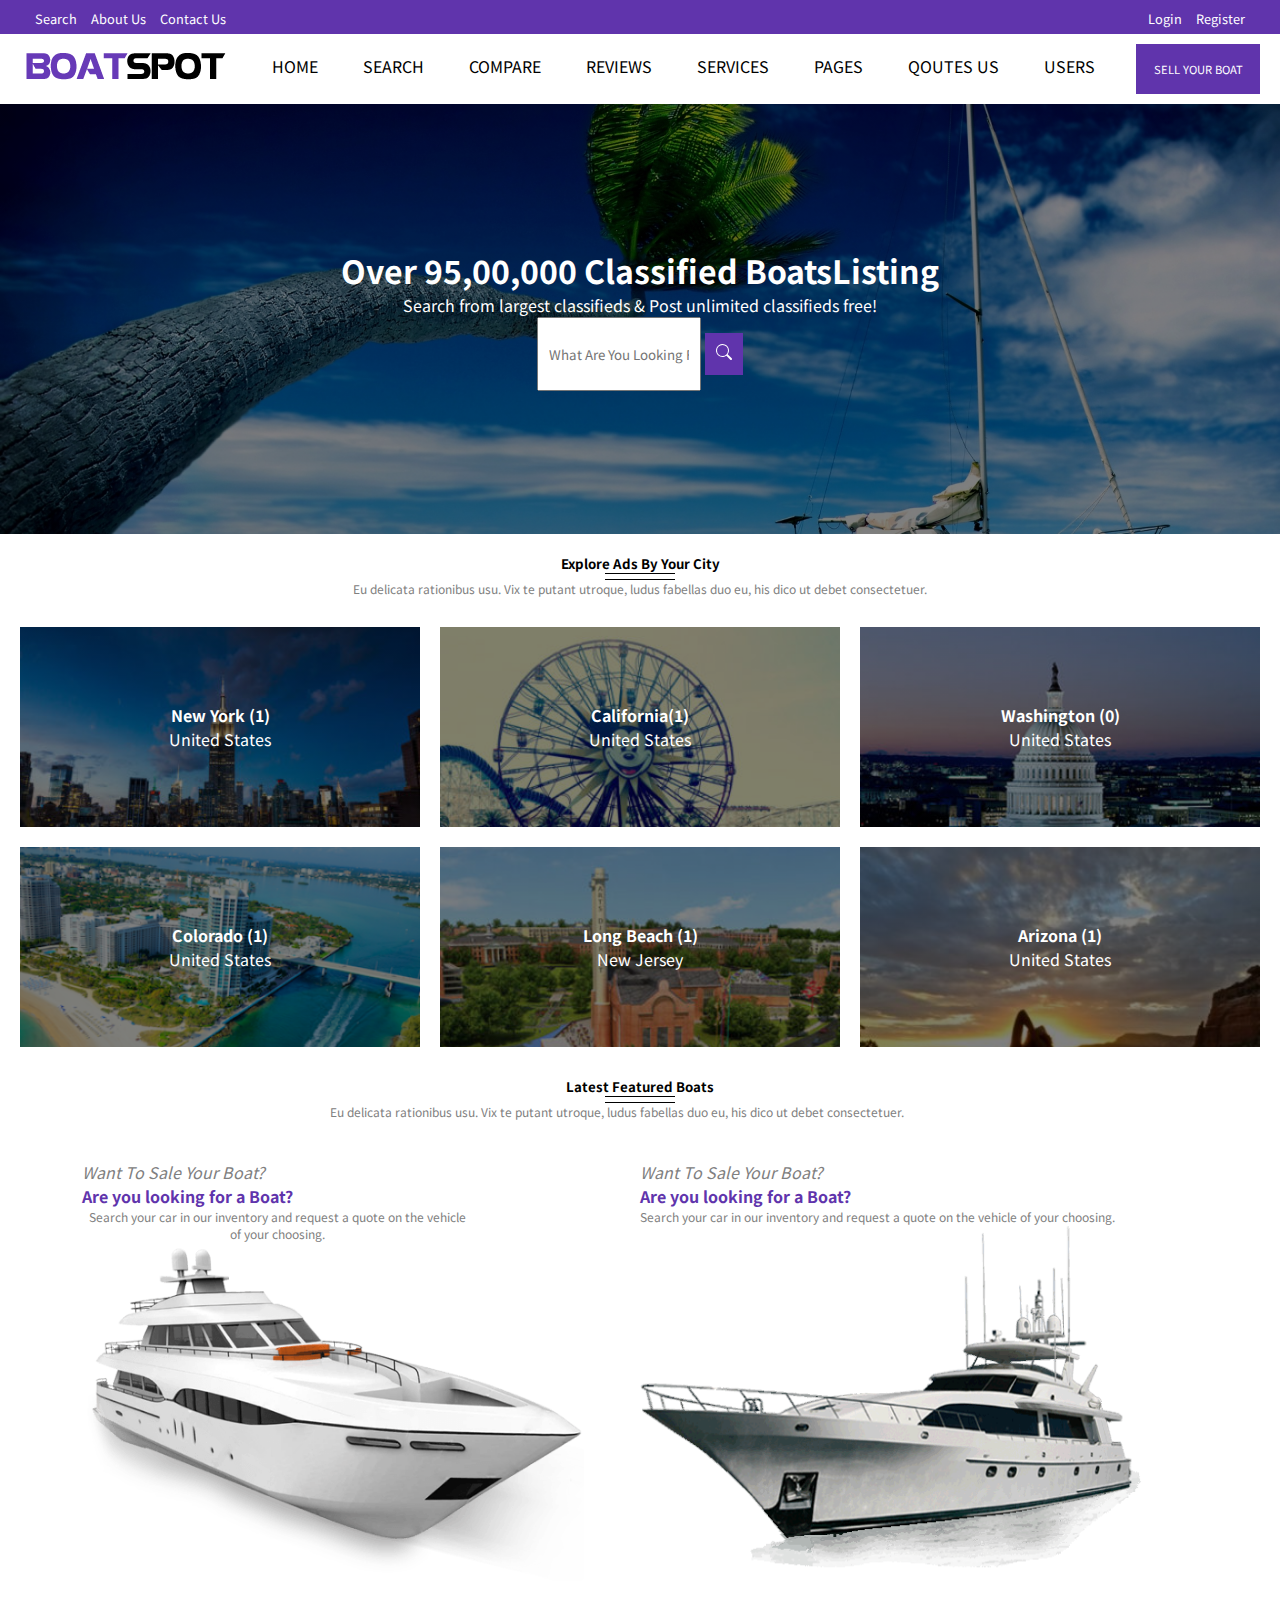
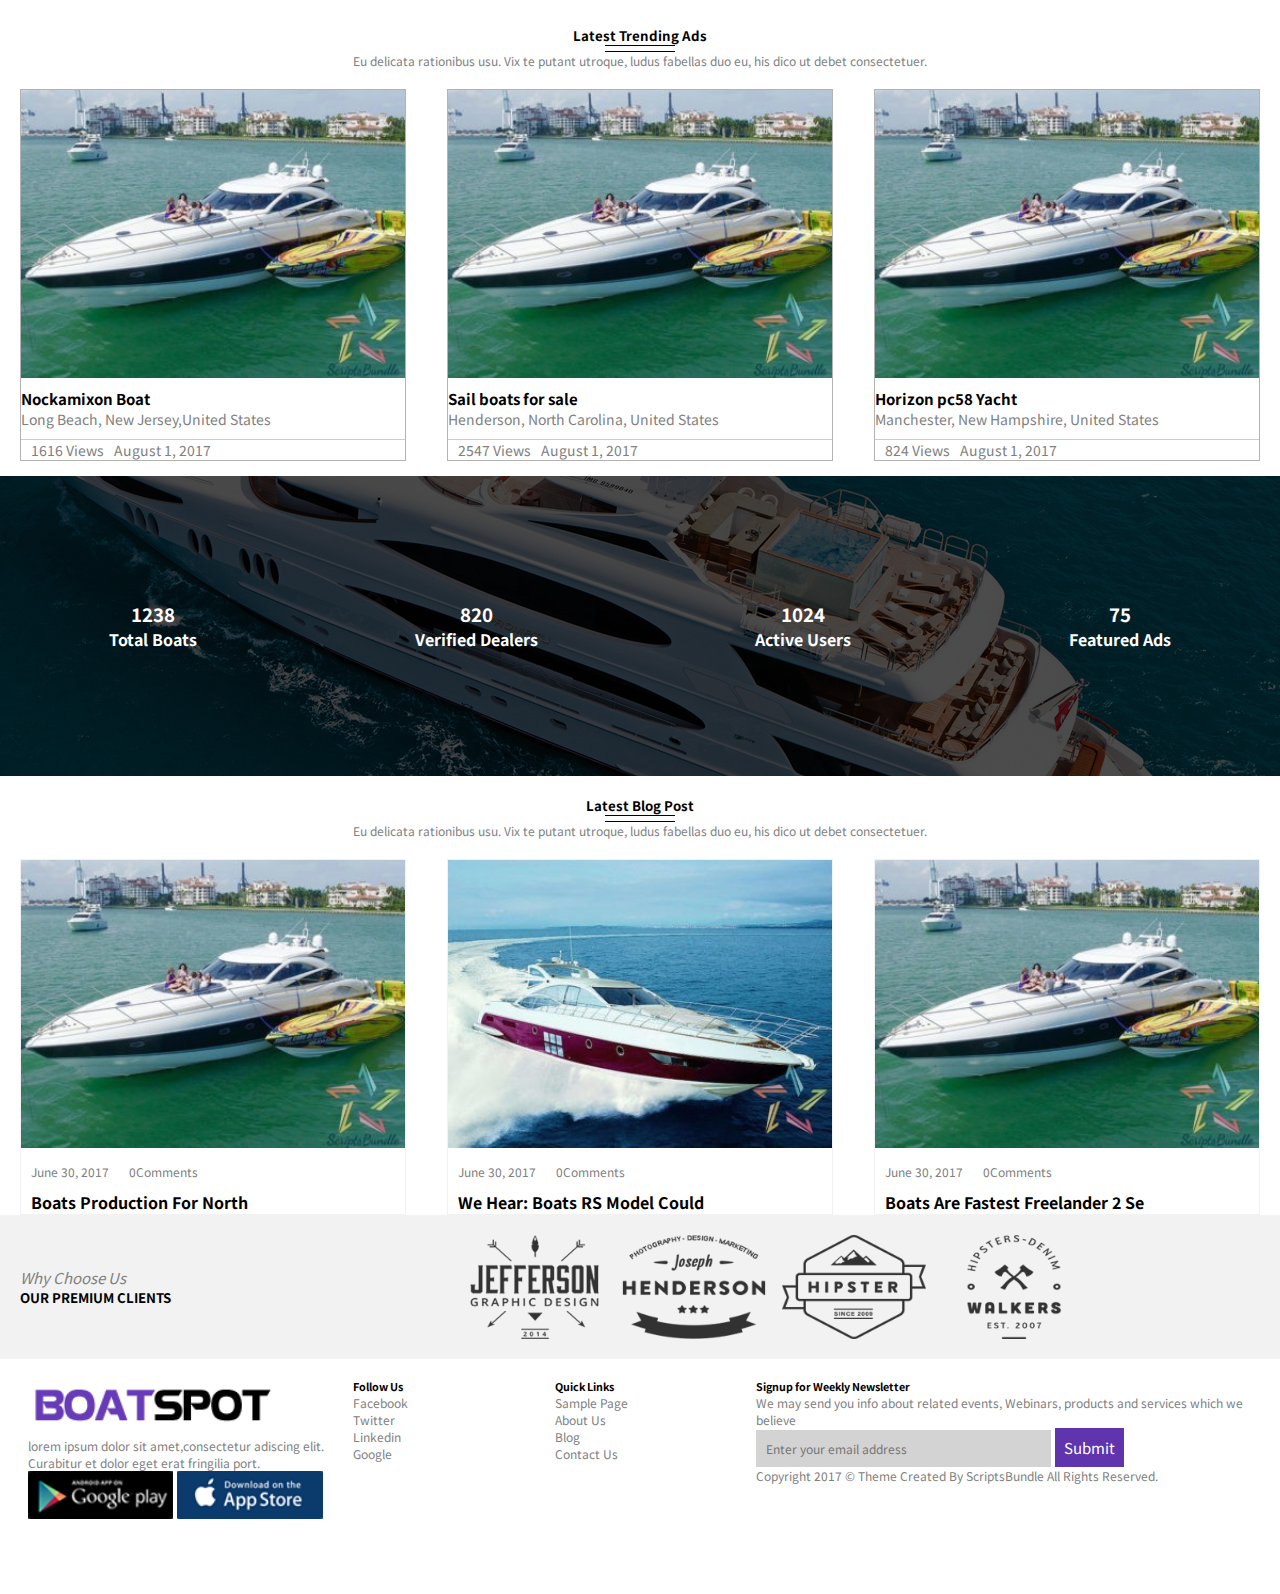
<file: Template-12/index.html>
<!DOCTYPE html>
<html>
<head>
	<meta name="viewport" content="width=device-width, initial-scale=1">
	<meta charset="utf-8">
	<title>Temp 12</title>
	<link href="https://cdn.jsdelivr.net/npm/bootstrap@5.0.0/dist/css/bootstrap.min.css" rel="stylesheet" integrity="sha384-wEmeIV1mKuiNpC+IOBjI7aAzPcEZeedi5yW5f2yOq55WWLwNGmvvx4Um1vskeMj0" crossorigin="anonymous">
	<link rel="stylesheet" type="text/css" href="style.css">
	<!-- JavaScript Bundle with Popper -->
<script src="https://cdn.jsdelivr.net/npm/bootstrap@5.0.1/dist/js/bootstrap.bundle.min.js" integrity="sha384-gtEjrD/SeCtmISkJkNUaaKMoLD0//ElJ19smozuHV6z3Iehds+3Ulb9Bn9Plx0x4" crossorigin="anonymous"></script>
</head>
<body>
<div id="page1">
	<div id="topbar">
		<div id="topbar-left">
			<a href="#">Search</a>
			<a href="#">About Us</a>
			<a href="contact.php">Contact Us</a>
		</div>
		<div id="topbar-right">
			<a href="#">Login</a>
			<a href="#">Register</a>
		</div>
	</div>
	<div id="navbar">
		<div id="logo1">
			<img src="images/logo1.png">
		</div>
		<div id='navbarbutton'>
			<a href="#">HOME</a>
			<a href="#">SEARCH</a>
			<a href="#">COMPARE</a>
			<a href="#">REVIEWS</a>
			<a href="#">SERVICES</a>
			<a href="#">PAGES</a>
			<a href="#">QOUTES US</a>
			<a href="#">USERS</a>
		</div>
		<button id="sell-button">SELL YOUR BOAT</button>
	</div>
	<div id="searchwrapper">
		<h1>Over 95,00,000 Classified BoatsListing</h1>
		<p>Search from largest classifieds & Post unlimited classifieds free!</p>
		<div id="searchbar">
			<input type="text" placeholder="What Are You Looking For..." style="height: 50px;padding: 10px  10px;">
			<button style="background-color:#6034ac;padding: 11px;border: none; "><svg xmlns="http://www.w3.org/2000/svg" width="16" height="16" fill="white" class="bi bi-search" viewBox="0 0 16 16">
  <path d="M11.742 10.344a6.5 6.5 0 1 0-1.397 1.398h-.001c.03.04.062.078.098.115l3.85 3.85a1 1 0 0 0 1.415-1.414l-3.85-3.85a1.007 1.007 0 0 0-.115-.1zM12 6.5a5.5 5.5 0 1 1-11 0 5.5 5.5 0 0 1 11 0z"/>
</svg></button>
		
		</div>
	</div>
	<div id="explore" class="quote">
		<h5>Explore Ads By Your City</h5>
		<div class="line"></div>
		<p style="color: grey;font-size: 12px;">Eu delicata rationibus usu. Vix te putant utroque, ludus fabellas duo eu, his dico ut debet consectetuer.</p>
	</div>
	<div id="cities">
		<div id="cities1">
			<div class="cities" id="newyork" style="background-image: linear-gradient(rgba(0, 0, 0, 0.5), rgba(0, 0, 0, 0.5)),url('images/ny.jpg');">
			<h4>New York (1)</h4>
			<p>United States</p>
		</div>
		<div class="cities" id="california" style="background-image: linear-gradient(rgba(0, 0, 0, 0.5), rgba(0, 0, 0, 0.5)),url('images/cal.jpg');">
			<h4>California(1)</h4>
			<p>United States</p>
		</div>
		<div class="cities" id="washington" style="background-image: linear-gradient(rgba(0, 0, 0, 0.5), rgba(0, 0, 0, 0.5)),url('images/dcjpg.jpg');">
			<h4>Washington (0)</h4>
			<p>United States</p>
		</div>
		</div>
		<div id="cities2">
				<div class="cities" id="colorado" style="background-image: linear-gradient(rgba(0, 0, 0, 0.5), rgba(0, 0, 0, 0.5)),url('images/col.png');">
			<h4>Colorado (1)</h4>
			<p>United States</p>
		</div>
		<div class="cities" id="longbeach" style="background-image: linear-gradient(rgba(0, 0, 0, 0.5), rgba(0, 0, 0, 0.5)),url('images/lb.jpg');">
			<h4>Long Beach (1)</h4>
			<p>New Jersey</p>
		</div>
		<div class="cities" id="arizona" style="background-image:linear-gradient(rgba(0, 0, 0, 0.5), rgba(0, 0, 0, 0.5)), url('images/ariz.jpg'); ">
			<h4>Arizona (1)</h4>
			<p>United States</p>
		</div>	
		</div>


	</div>
</div>
<div id="page2">
	<div id="page2main">
		<div id="featured">
			<h5>Latest Featured Boats</h5>
			<div class="line"></div>
			<p style="width: 50%;display: flex;text-align: center;color: grey;font-size: 12px;">Eu delicata rationibus usu. Vix te putant utroque, ludus fabellas duo eu, his dico ut debet consectetuer.</p>
		</div>
		<div id="hmm">
			<div id="hmm-left">
				<p style="color:grey;font-style: italic;">Want To Sale Your Boat?</p>
				<h4 style="color:#6034ac">Are you looking for a Boat?</h4>
				<p style="width: 70%;display: flex;text-align: center;color: grey;font-size: 12px;">Search your car in our inventory and request a quote on the vehicle of your choosing.</p>
				<img src="images/boat2.png" alt="boat" width="90%;">
			</div>
			<div id="hmm-right">
				<p style="color:grey;font-style: italic;">Want To Sale Your Boat?</p>
				<h4 style="color:#6034ac">Are you looking for a Boat?</h4>
				<p style="color: grey;font-size: 12px;">Search your car in our inventory and request a quote on the vehicle of your choosing.</p>
				<img src="images/boat1.png" alt="boat" width="90%">
			</div>
		</div>
	</div>
	<div id="trending">
		<h5>Latest Trending Ads</h5>
			<div class="line"></div>
			<p style="color: grey;font-size: 12px;">Eu delicata rationibus usu. Vix te putant utroque, ludus fabellas duo eu, his dico ut debet consectetuer.</p>
	</div>



	<div id="boats">
		<div class="boatssale">
			<img src="images/boatsale1.jpg">
			<h6>Nockamixon Boat</h6>
			<p>Long Beach, New Jersey,United States</p>
			<div class="views">
				<p>1616 Views</p>
				<p>August 1, 2017</p>
			</div>
		</div>
				<div class="boatssale">
			<img src="images/boatsale1.jpg">
			<h6>Sail boats for sale</h6>
			<p>Henderson, North Carolina, United States</p>
			<div class="views">
				<p>2547 Views</p>
				<p>August 1, 2017</p>
			</div>
		</div>
		<div class="boatssale">
			<img src="images/boatsale1.jpg">
			<h6>Horizon pc58 Yacht</h6>
			<p>Manchester, New Hampshire, United States</p>
			<div class="views">
				<p>824 Views</p>
				<p>August 1, 2017</p>
			</div>
		</div>
	</div>
</div>
<div id="page3">
	<div id="numbers">
		<div>
			<div class="numbericon"></div>
			<h3>1238</h3>
			<h4>Total Boats</h4>
		</div>
		<div>
			<div class="numbericon"></div>
			<h3>820</h3>
			<h4>Verified Dealers</h4>
		</div>
		<div>
			<div class="numbericon"></div>
			<h3>1024</h3>
			<h4>Active Users</h4>
		</div>
		<div>
			<div class="numbericon"></div>
			<h3>75</h3>
			<h4>Featured Ads</h4>
		</div>
	</div>
	<div id="blog">
		<h5>Latest Blog Post</h5>
			<div class="line"></div>
			<p style=" color: grey;font-size: 12px;">Eu delicata rationibus usu. Vix te putant utroque, ludus fabellas duo eu, his dico ut debet consectetuer.</p>
	</div>
	<div id="page3boats">
		<div class="boatsreview">
			<img src="images/boatsale1.jpg">
			<div class="comments">
				<p>June 30, 2017</p>
				<p>0Comments</p>
			</div>
			<h4>Boats Production For North</h4>
		</div>
		<div class="boatsreview">
			<img src="images/boatsale2.jpg">
			<div class="comments">
				<p>June 30, 2017</p>
				<p>0Comments</p>
			</div>
			<h4>We Hear: Boats RS Model Could</h4>
		</div>
		<div class="boatsreview">
			<img src="images/boatsale3.jpg">
			<div class="comments">
				<p>June 30, 2017</p>
				<p>0Comments</p>
			</div>
			<h4>Boats Are Fastest Freelander 2 Se</h4>
		</div>
	</div>
	<div id="clients">
		<div id="clients-left">
			<p style="width: 50%;display: flex;text-align: center;color: grey;font-size: 15px;font-style: italic;">Why Choose Us</p>
			<h5 style="font-weight:bold;">OUR PREMIUM CLIENTS</h5>
		</div>
		<div id="clients-right">
			<img src="images/client1.png">
			<img src="images/client2.png">
			<img src="images/client3.png">
			<img src="images/client4.png">
		</div>
	</div>
	<div id="footer">
		<div id="footer1">
			<div id="logo2" >
				<img src="images/logo1.png" width="80%">
			</div>
			<p style="color: grey;font-size: 12px;">lorem ipsum dolor sit amet,consectetur adiscing elit. Curabitur et dolor eget erat fringilia port.</p>
			<div id="appstore">
				<img src="images/goglply.png" width="47%">
				<img src="images/appstore.png" width="47%">
			</div>
		</div>
		<div id="footer2">
			<h6>Follow Us</h6>
			<div id="social">
				<p>Facebook</p>
				<p>Twitter</p>
				<p>Linkedin</p>
				<p>Google</p>
			</div>
		</div>
		<div id="footer3">
			<h6>Quick Links</h6>
			<div id="QL">
				<p>Sample Page</p>
				<p>About Us</p>
				<p>Blog</p>
				<p>Contact Us</p>
			</div>
		</div>
		<div id="footer4">
			<h6>Signup for Weekly Newsletter</h6>
			<div>
				<p>We may send you info about related events, Webinars, products and services which we believe</p>
				<div id="searchbar2">
					<input type="text" placeholder="Enter your email address" style="font-size: 12px;padding: 10px;border: none;background-color: lightgray;">
					<input type="submit" style="padding: 5px;background-color:#6034ac;color: white;border: none;padding: 9px;font-size: 15px;margin: 0px;">
				</div>
			</div>
			<p>Copyright 2017 © Theme Created By ScriptsBundle All Rights Reserved.</p>
		</div>
	</div>
</div>
</body>
</html>
</file>
<file: Template-12/style.css>
@import url('https://fonts.googleapis.com/css2?family=Noto+Sans+JP&display=swap');
*{
	margin: 0px;
	padding: 0px;
	font-family: 'Noto Sans JP', sans-serif;
}
body{
	background-color: white;
}
a{
	text-decoration: none;
	color: black;
	
}
p{
	margin: 0px;
}
#topbar{
	display: flex;
	justify-content: space-between;
	background-color: #6034ac;
	padding: 5px 25px 5px 25px;
}
#topbar-left a{
	color: white;
	padding-left: 10px;
	font-size: 80%;
}
#topbar-right a{
	color: white;
	padding-right: 10px;
	font-size: 80%;
}

@media screen and (max-width: 985px) {
	#navbar{
		display: block;
	}
	#logo1{
		display: flex;
		justify-content: center;
	}
	#logo1 img{
	width: 50%;
	max-width: 400px;
}
#navbarbutton{
	width: 100%;
	display: flex;
	flex-direction: row;
	column-count: 3;
	flex-wrap: wrap;
}
#navbarbutton a{
	font-size: 13px;
	padding: 5px;
}
#sell-button{
	width: 100%;
	background-color:#6034ac;
	color:white;
	border: none;
	height: 50px;
}
}

@media screen and (min-width: 985px) {
	#navbar{
		display: flex;
	}
	#logo1 img{
	width: 100%;
}
#navbarbutton{
	width: 70%;
	display: flex;
	justify-content: space-around;
}
#sell-button{
	height: 50px;
	width: 10%;
	background-color:#6034ac;
	color:white;
	border: none;
	font-size: 70%;
}
}

#navbar{
	justify-content: space-between;
	padding: 10px 20px 10px 20px;
}

#navbarbutton{
	padding-top: 10px;
	display: flex;
	justify-content: space-around;
}
#searchwrapper{
	background-image: linear-gradient(rgba(0, 0, 0, 0.5), rgba(0, 0, 0, 0.5)),url('images/boatbig.jpg');
	color: white;
	height: 430px;
	background-size: cover;
	background-repeat: no-repeat;
	display: flex;
	flex-direction: column;
	justify-content: center;
	align-items: center;
}

#explore{
	display: flex;
	flex-direction: column;
	align-items: center;
	padding: 20px;
}
.line{
	height: 5px;
	width: 70px;
	border-top: 1px solid black;
	border-bottom: 1px solid black;
}
@media screen and (max-width: 600px) {
	#cities1,#cities2{
		display: block;
	}
	.cities{

		width: 95%;
		margin-left:auto;
		margin-right:auto;
		


	}
}
#cities1,#cities2{
	justify-content: center;
}
@media screen and (min-width: 600px) {
	#cities1,#cities2{
		display: flex;
	}
	.cities{

		width: 33%;
		max-width: 400px;

	}
}
.cities{
	color: white;
	align-items: center;
	margin: 10px;
	height: 200px;
	justify-content: center;
	background-size: cover;
	display: flex;
	flex-direction: column;
	background-repeat: no-repeat;

}
#featured{
	display: flex;
	flex-direction: column;
	align-items: center;
	padding: 20px;
}
@media screen and (max-width: 600px) {
	#hmm{
		display: block;
	}
	#hmm-left{
		width: 100%;
	}
	#hmm-right{
		width: 100%;
	}
}
@media screen and (min-width: 600px) {
	#hmm{
		display: flex;
	}
	#hmm-left{
		width: 45%;
	}
	#hmm-right{
		width: 45%;
	}
}
#hmm{
	padding: 20px;
	
	flex-direction: row;
	justify-content: center;
}

#trending{
	display: flex;
	flex-direction: column;
	align-items: center;
	padding: 20px;
}
@media screen and (max-width: 600px) {
	#boats{
		display: block;
	}
	.boatssale{

		width: 90%;
		margin-left:auto;
		margin-right:auto; 
		


	}
}
@media screen and (min-width: 600px) {
	#boats{
		display: flex;flex-direction: row;
	}
	.boatssale{

		width: 30%;
		max-width: 500px;
		


	}
}
#boats{
	
	justify-content: space-around;
	
}
.boatssale{
	
	display: flex;
	flex-direction: column;
	border: 1px solid rgba(0,0,0,0.3);
	margin-bottom: 15px;
}
.boatssale h6{
	margin: 0px;
}
.views{
	display: flex;
	margin-top: 10px;
	border-top: 1px solid rgba(0,0,0,0.2);
}
.boatssale p{
	font-size: 14px;
	color: grey;
}
.boatssale h6{
	font-size: 15px;
	margin-top: 10px;
}
.views p{
	font-size: 14px;
	color: grey;
	padding-left: 10px;
}
#numbers{
	background-image: linear-gradient(rgba(0, 0, 0, 0.7), rgba(0, 0, 0, 0.7)),url('images/boatlong.jpg');
	background-position: center;
	display: flex;
	height: 300px;
	background-size: auto;
	justify-content: space-around;
	align-items: center;
	color: white;
}
#numbers div{
	display: flex;
	flex-direction: column;
	align-items: center;
	flex-wrap: wrap;
}
#blog{
	display: flex;
	flex-direction: column;
	align-items: center;
	padding: 20px;
}

@media screen and (max-width: 600px) {
	#page3boats{
		display: block;
	}
	.boatsreview{
		width: 90%;
		margin-left:auto;
		margin-right:auto; 
	}
}
@media screen and (min-width: 600px) {
	#page3boats{
		display: flex;flex-direction: row;
	}
	.boatsreview{
		width: 30%;
		max-width: 500px;
	}
}

#page3boats{
	justify-content: space-around;
}
.boatsreview{
	border: 1px solid rgba(0,0,0,0.05);
}
.comments{
	display: flex;
}
.comments p{
	padding-right: 20px;
	color: grey;
	padding-top: 10px;
	padding-bottom: 10px;
	font-size: 12px;
}
.boatsreview .comments{
	padding-left: 10px;
}
.boatsreview img{
	width: 100%;
	max-width: 500px;
}
.boatsreview h4{
	padding-left: 10px;
	font-size: 16px;
}

@media screen and (max-width: 600px) {
	#clients{
		display: block;
	}
}
@media screen and (min-width: 600px) {
	#clients{
		display: flex;
	}
}

#clients{
	padding:20px; 
	background-color: rgba(0,0,0,0.05);
}
#clients-left{
	display: flex;
	flex-direction: column;
	justify-content: center;
	width: 35%;
}
#clients-right{
	display: flex;
}
#clients-right img{
	width: 20%;
}

@media screen and (max-width: 600px) {
	#footer{
		display: block;
	}
	#logo2{
		width: 70%;
	max-width:500px;
}
#footer1{
	width: 100%;
	margin-top: 20px;
}
#footer2{
	width: 100%;
	margin-top: 20px;
}
#footer3{
	width: 100%;
	margin-top: 20px;
}
#footer4{
	width: 100%;
	margin-top: 20px;
}
}
@media screen and (min-width: 600px) {
	#footer{
		display: flex;
	}
	#logo2{
	max-width:350px;
}
#footer1{
	width: 25%;
}
#footer2{
	width: 15%;
}
#footer3{
	width: 15%;
}
#footer4{
	width: 40%;
}
}

#footer{
	padding: 20px;
	justify-content: space-around;
	margin-bottom:50px; 
}


#appstore img{
	max-width: 150px;
}

#social p{
	font-size: 12px;
	color: grey;
}

#QL p{
	font-size: 12px;
	color: grey;
}

#footer4 div p,#footer4 p{
	font-size: 12px;
	color: grey;
}
</file>
